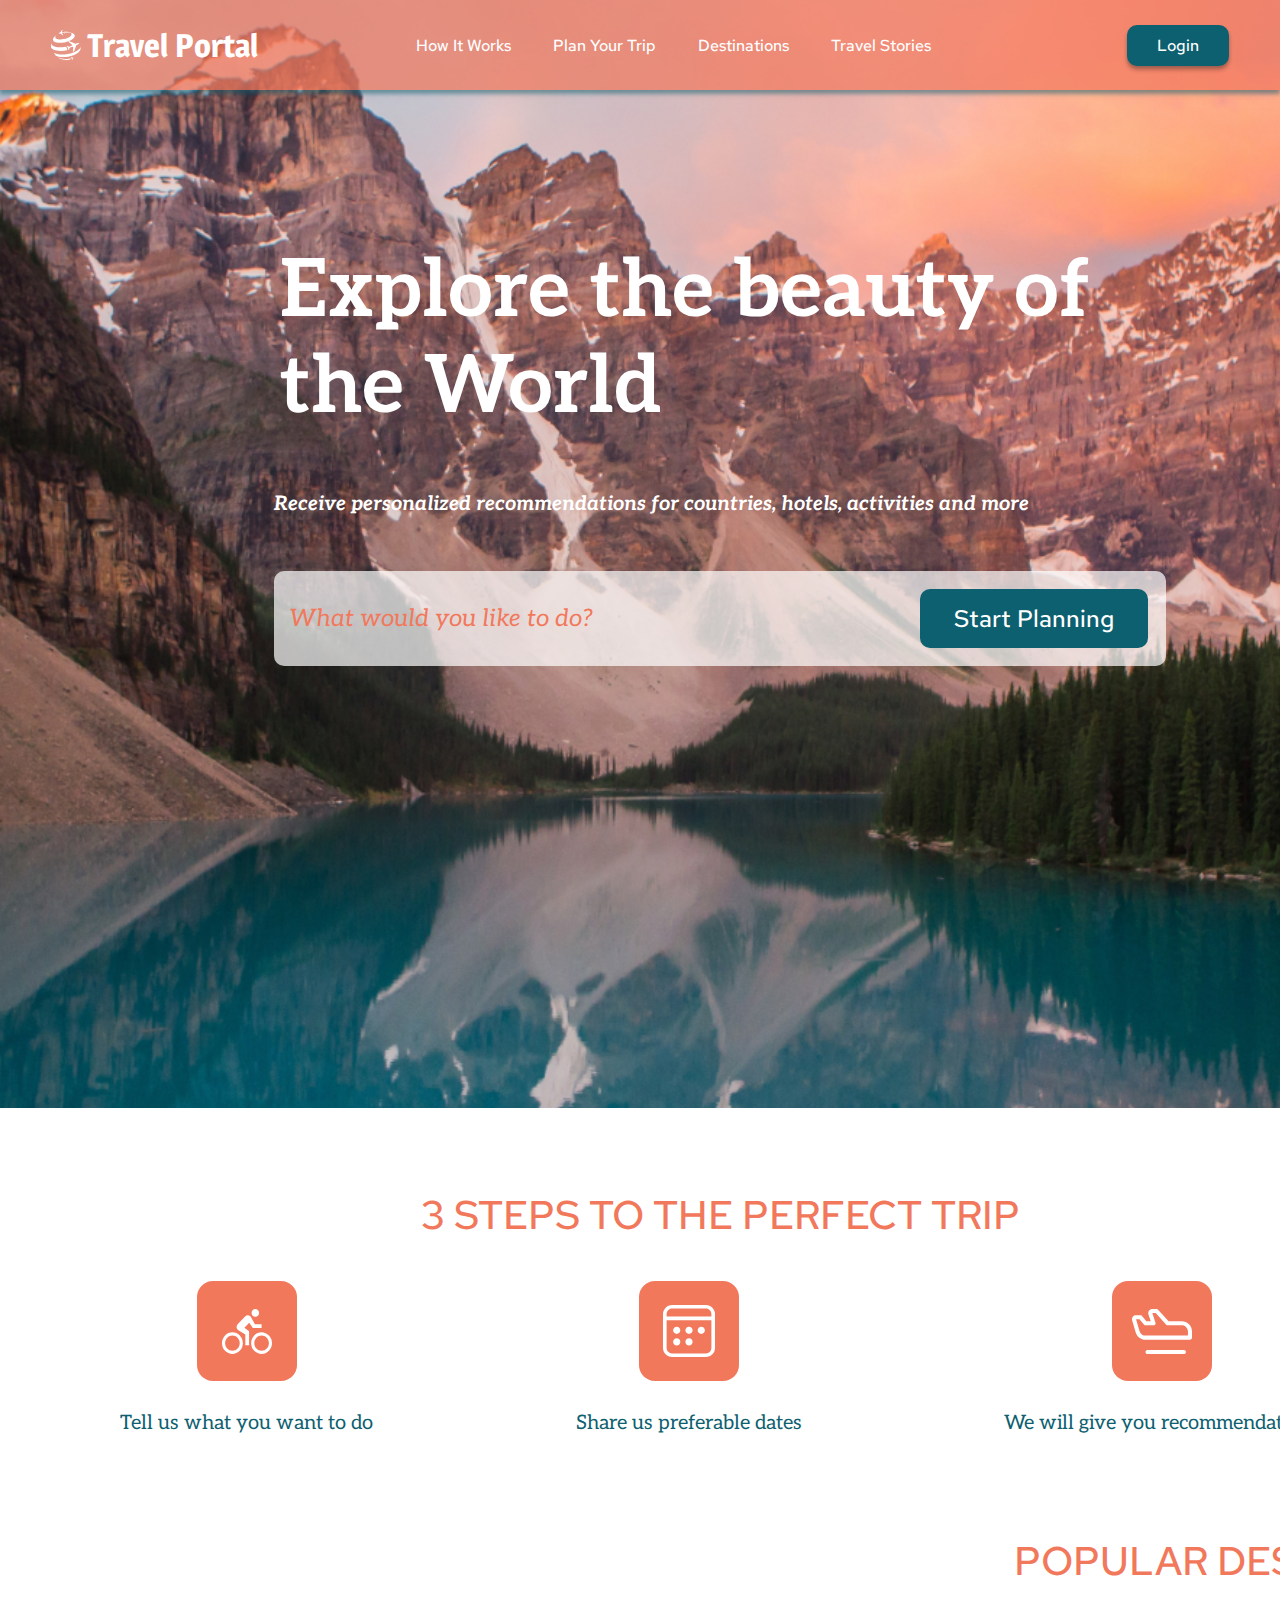
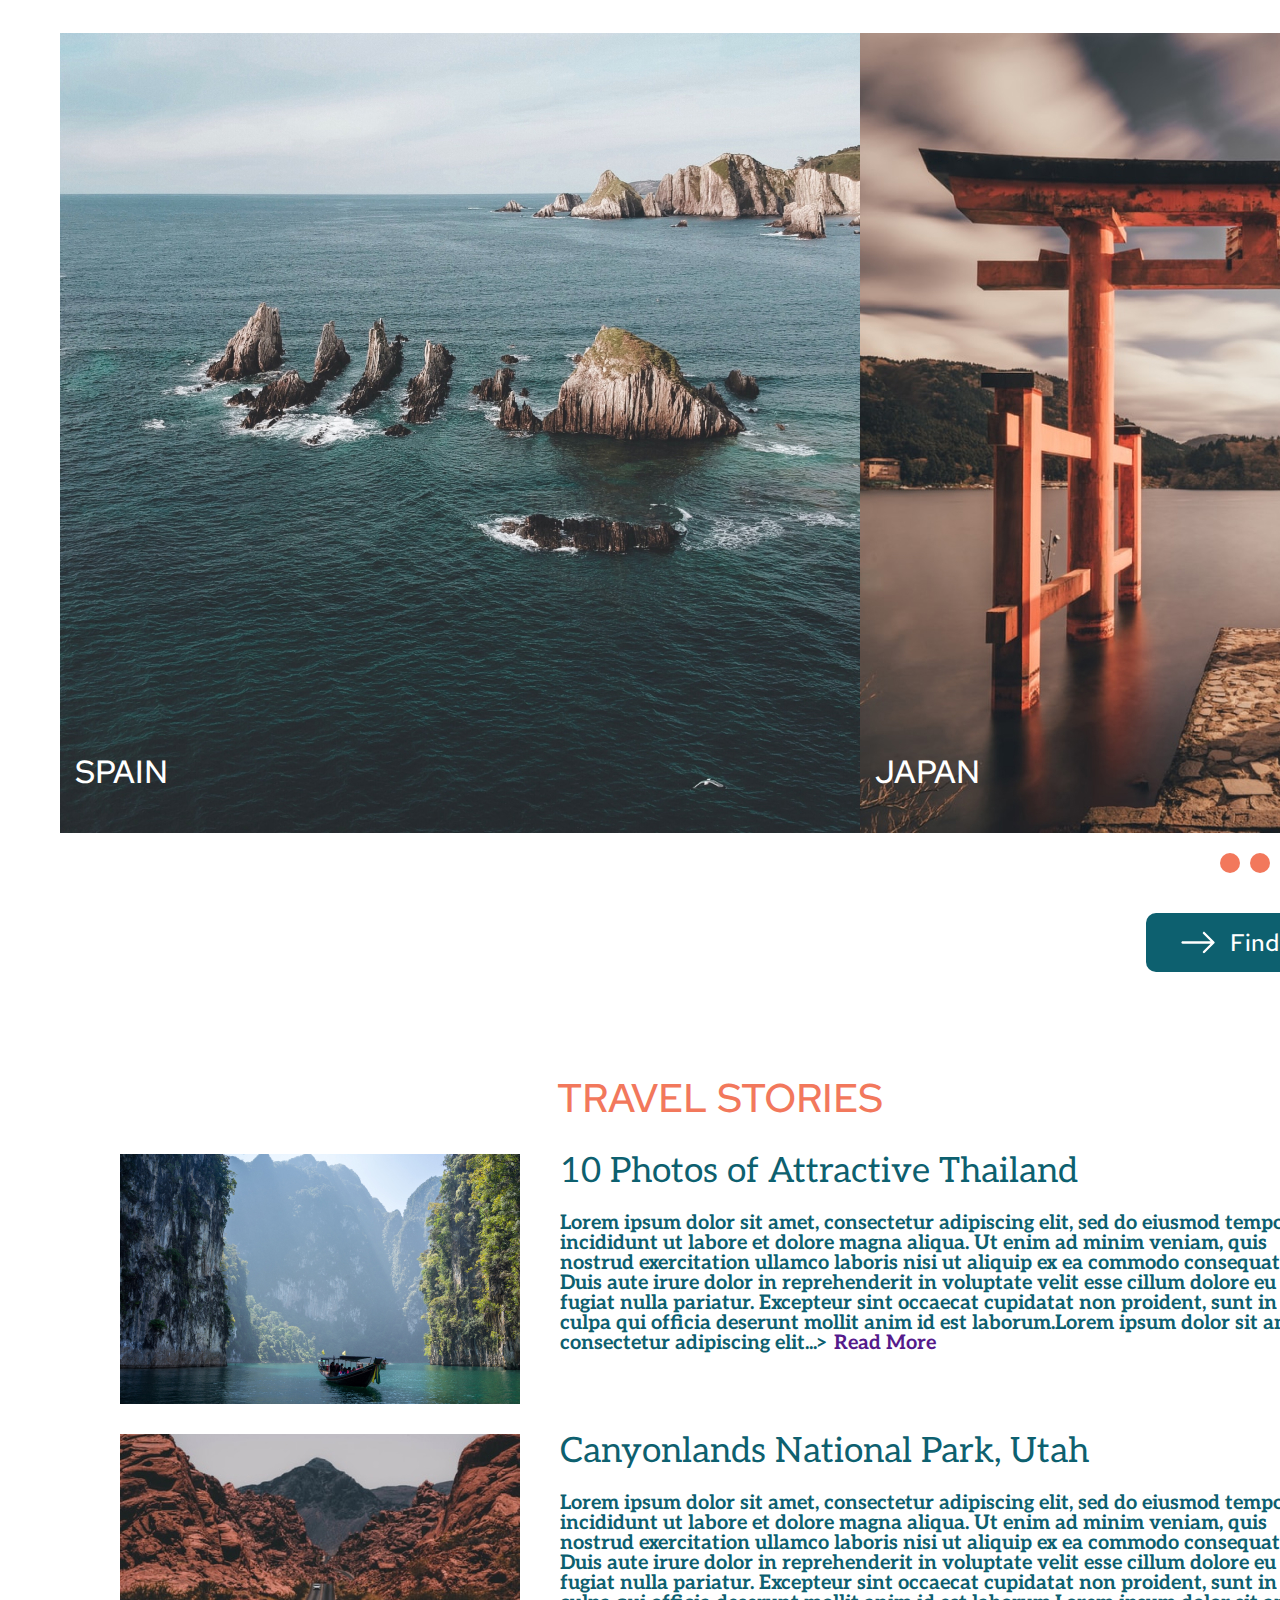
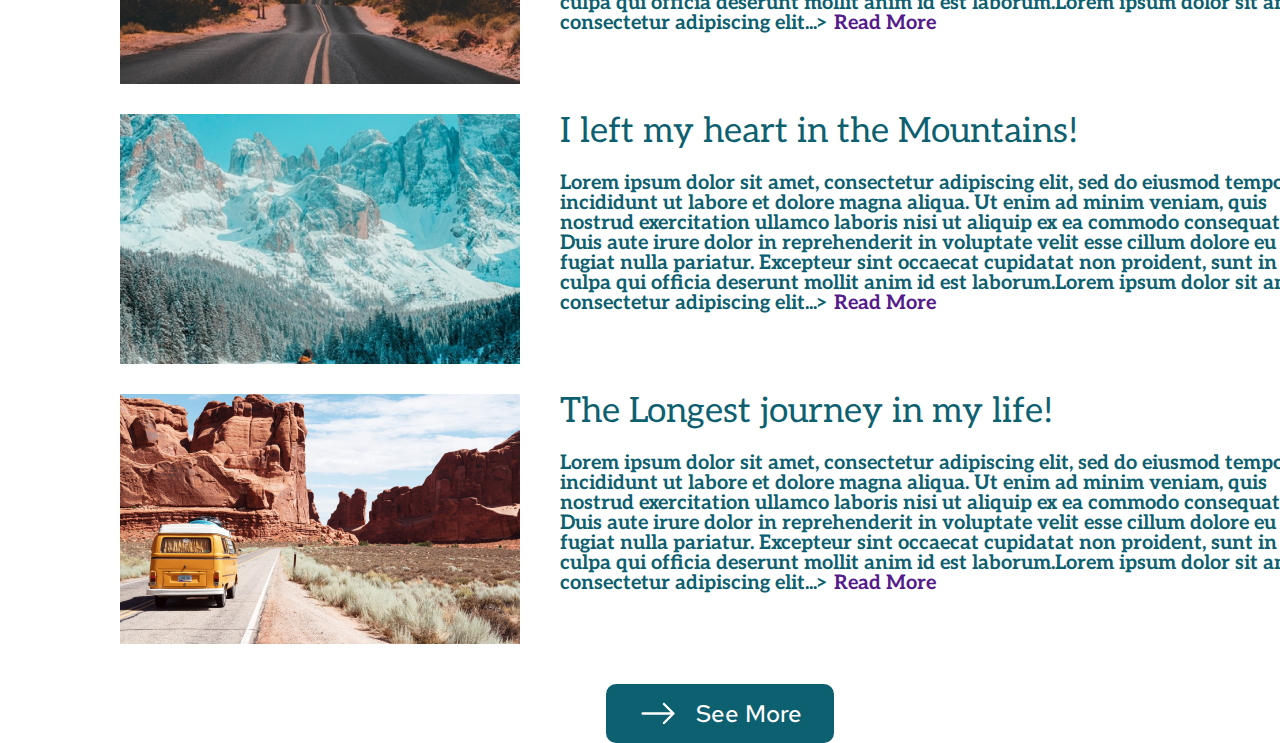
<file: travel/index.html>
<!DOCTYPE html>
<html lang="en">

<head>
    <meta charset="UTF-8">
    <meta http-equiv="X-UA-Compatible" content="IE=edge">
    <meta name="viewport" content="width=device-width, initial-scale=1.0">
    <link href="https://fonts.googleapis.com/css?family=Red+Hat+Text:regular,500&display=swap" rel="stylesheet" />
    <link href="https://fonts.googleapis.com/css?family=Aleo:regular,italic,700,700italic&display=swap"
        rel="stylesheet" />
    <link href="https://fonts.googleapis.com/css?family=Magra:regular,700&display=swap" rel="stylesheet" />
    <link rel="stylesheet" href="./style.css">
    <title>Travel</title>
</head>

<body>
    <div class="wrapper">
        <header class="header">
            <div class="header__main__container">
                <div class="header__container _container">
                    <img src="./assets/img/logo.svg" alt="Logo must be here (">
                    <h1>Travel Portal</h1>
                    <nav class="header__menu menu">
                        <ul class="menu__list">
                            <li class="menu__item">
                                <a href="" class="menu__link">How It Works</a>
                            </li>
                            <li class="menu__item">
                                <a href="" class="menu__link">Plan Your Trip</a>
                            </li>
                            <li class="menu__item">
                                <a href="" class="menu__link">Destinations</a>
                            </li>
                            <li class="menu__item">
                                <a href="" class="menu__link">Travel Stories</a>
                            </li>
                        </ul>
                    </nav>
                    <div class="header__login">
                        <a href="" class="login__link">Login</a>
                    </div>
                </div>
            </div>
        </header>
        <main class="main">
            <section preview>
                <div class="preview__container">
                    <div class="preview__container _container">
                        <div class="preview__container__content">
                            <h1 class="preview__title">Explore the beauty of the World</h1>
                            <div class="preview__text">
                                Receive personalized recommendations for countries, hotels, activities and more
                            </div>
                            <div class="preview__input">
                                <form action="#" class="preview__input__form">
                                    <input autocomplete="off" type="text" placeholder="What would you like to do?"
                                        class="preview__input__entry">
                                    <button type="submit" class="preview__search__button">Start Planning</button>
                                </form>
                            </div>
                        </div>
                    </div>
                    <div class="preview__image _ibg">
                        <img src="./assets/img/cover.jpg" alt="cover">
                    </div>
                </div>
            </section>
            <section steps>
                <div class="steps__container _container">
                    <div class="steps__title">
                        3 STEPS TO THE PERFECT TRIP
                    </div>
                    <div class="steps__container__button">
                        <div class="steps__button">
                            <div class="steps__icon">
                                <img src="./assets/img/bike.svg" alt="bike">
                            </div>
                            <div class="steps__text">
                                Tell us what you want to do
                            </div>
                        </div>
                        <div class="steps__button">
                            <div class="steps__icon">
                                <img src="./assets/img/calc.svg" alt="calc">
                            </div>
                            <div class="steps__text">
                                Share us preferable dates
                            </div>
                        </div>
                        <div class="steps__button">
                            <div class="steps__icon">
                                <img src="./assets/img/plane.svg" alt="plane">
                            </div>
                            <div class="steps__text">
                                We will give you recommendations
                            </div>
                        </div>
                    </div>
                </div>
            </section>
            <section destinations>
                <div class="destinations">
                    <div class="destinations__title">
                        POPULAR DESTINATIONS
                    </div>
                    <div class="destinations__scroll">
                        <div class="destinations__picture">
                            <div><img src="./assets/img/spain.jpg" alt="Spain"></div>
                            <div class="dextinations__picture__text">SPAIN</div>
                        </div>
                        <div class="destinations__picture">
                            <div><img src="./assets/img/japan.jpg" alt="Japan"></div>
                            <div class="dextinations__picture__text">JAPAN</div>
                        </div>
                        <div class="destinations__picture">
                            <div><img src="./assets/img/usa.jpg" alt="USA"></div>
                            <div class="dextinations__picture__text">USA</div>
                        </div>
                    </div>
                    <div class="destinations__choise">
                        <div class="scroll"></div>
                        <div class="scroll"></div>
                        <div class="scroll"></div>
                    </div>
                    <div class="arrow__button ">
                        <img src="./assets/img/bi_arrow-right.svg" alt="">
                        <button type="submit" class="buttom__find">Find More</button>
                    </div>
                </div>
            </section>
            <section stories>
                <div class="stories _container">
                    <div class="stories__title">TRAVEL STORIES</div>
                    <div class="stories__describe">
                        <div class="describe__block">
                            <div class="describe__photo">
                                <img src="./assets/img/boat.jpg" alt="boat">
                            </div>
                            <div class="describe__story">
                                <div class="describe__title">10 Photos of Attractive Thailand</div>
                                <div class="describe__text">Lorem ipsum dolor sit amet, consectetur adipiscing elit, sed
                                    do eiusmod tempor incididunt ut labore et dolore magna aliqua. Ut enim ad minim
                                    veniam, quis nostrud exercitation ullamco laboris nisi ut aliquip ex ea commodo
                                    consequat. Duis aute irure dolor in reprehenderit in voluptate velit esse cillum
                                    dolore eu fugiat nulla pariatur. Excepteur sint occaecat cupidatat non proident,
                                    sunt in culpa qui officia deserunt mollit anim id est laborum.Lorem ipsum dolor sit
                                    amet, consectetur adipiscing elit...> <a href="">Read More</a></div>
                            </div>
                        </div>
                    </div>
                    <div class="stories__describe">
                        <div class="describe__block">
                            <div class="describe__photo">
                                <img src="./assets/img/road.jpg" alt="road">
                            </div>
                            <div class="describe__story">
                                <div class="describe__title">Canyonlands National Park, Utah</div>
                                <div class="describe__text">Lorem ipsum dolor sit amet, consectetur adipiscing elit, sed
                                    do eiusmod tempor incididunt ut labore et dolore magna aliqua. Ut enim ad minim
                                    veniam, quis nostrud exercitation ullamco laboris nisi ut aliquip ex ea commodo
                                    consequat. Duis aute irure dolor in reprehenderit in voluptate velit esse cillum
                                    dolore eu fugiat nulla pariatur. Excepteur sint occaecat cupidatat non proident,
                                    sunt in culpa qui officia deserunt mollit anim id est laborum.Lorem ipsum dolor sit
                                    amet, consectetur adipiscing elit...> <a href="">Read More</a></div>
                            </div>
                        </div>
                    </div>
                    <div class="stories__describe">
                        <div class="describe__block">
                            <div class="describe__photo">
                                <img src="./assets/img/mountain.jpg" alt="mountain">
                            </div>
                            <div class="describe__story">
                                <div class="describe__title">I left my heart in the Mountains!</div>
                                <div class="describe__text">Lorem ipsum dolor sit amet, consectetur adipiscing elit, sed
                                    do eiusmod tempor incididunt ut labore et dolore magna aliqua. Ut enim ad minim
                                    veniam, quis nostrud exercitation ullamco laboris nisi ut aliquip ex ea commodo
                                    consequat. Duis aute irure dolor in reprehenderit in voluptate velit esse cillum
                                    dolore eu fugiat nulla pariatur. Excepteur sint occaecat cupidatat non proident,
                                    sunt in culpa qui officia deserunt mollit anim id est laborum.Lorem ipsum dolor sit
                                    amet, consectetur adipiscing elit...> <a href="">Read More</a></div>
                            </div>
                        </div>
                    </div>
                    <div class="stories__describe">
                        <div class="describe__block">
                            <div class="describe__photo">
                                <img src="./assets/img/car.jpg" alt="car">
                            </div>
                            <div class="describe__story">
                                <div class="describe__title">The Longest journey in my life!</div>
                                <div class="describe__text">Lorem ipsum dolor sit amet, consectetur adipiscing elit, sed
                                    do eiusmod tempor incididunt ut labore et dolore magna aliqua. Ut enim ad minim
                                    veniam, quis nostrud exercitation ullamco laboris nisi ut aliquip ex ea commodo
                                    consequat. Duis aute irure dolor in reprehenderit in voluptate velit esse cillum
                                    dolore eu fugiat nulla pariatur. Excepteur sint occaecat cupidatat non proident,
                                    sunt in culpa qui officia deserunt mollit anim id est laborum.Lorem ipsum dolor sit
                                    amet, consectetur adipiscing elit...> <a href="">Read More</a></div>
                            </div>
                        </div>
                    </div>
                    <div class="arrow__button ">
                        <img src="./assets/img/bi_arrow-right.svg" alt="">
                        <button type="submit" class="buttom__find">See More</button>
                    </div>
                </div>
            </section>

        </main>
        <footer class="footer">
            <!---<div class="footer__section">
                <div class="footer__rights">
                    All Rights Reserved &#169; Travel Portal
                </div>
                <div class="footer__social-media">
                    <img src="./assets/img/akar-icons_instagram-fill.svg" alt="Instagram">
                    <img src="./assets/img/akar-icons_video.svg" alt="YouTube">
                    <img src="./assets/img/akar-icons_twitter-fill.svg" alt="Twitter">
                </div>
            </div>-->
        </footer>
    </div>
</body>

</html>
</file>
<file: travel/style.css>
/*Обнуление*/
*{padding:0;margin:0;border:0;}
*,*:before,*:after{-moz-box-sizing:border-box;-webkit-box-sizing:border-box;box-sizing:border-box;}
:focus,:active{outline:none;}
a:focus,a:active{outline:none;}
nav,footer,header,aside{display:block;}
html,body{height:100%;width:100%;font-size:100%;line-height:1;font-size:14px;-ms-text-size-adjust:100%;-moz-text-size-adjust:100%;-webkit-text-size-adjust:100%;}
input,button,textarea{font-family:inherit;}
input::-ms-clear{display:none;}
button{cursor:pointer;}
button::-moz-focus-inner{padding:0;border:0;}
a,a:visited{text-decoration:none;}
a:hover{text-decoration:none;}
ul li{list-style:none;}
img{vertical-align:top;}
h1,h2,h3,h4,h5,h6{font-size:inherit;font-weight:inherit;}
/*--------------------*/

html,
body {
    height: 100%;
    line-height: 1;
    font-size: 20px;
    color: #0D606F;
    font-weight: 400;
    font-family: Aleo;
}

.wrapper {
    display: flex;
    flex-direction: column;
    min-height: 100%;
    min-width: 1440px;
    overflow: hidden;
}

/*технический класс*/
._container {
    display: flex;
    max-width: 1200px;
    padding: 0px 15px;
    margin: 0px auto;
    box-sizing: content-box;
}

._ibg {
    position: relative;
   }

._ibg img {
    position: absolute;
    width: 100%;
    height: 100%;
    top: 0;
    left: 0;
    object-fit: cover;
}

/*---ШАПКА------------------------------------------------------------*/
.header {
    position: absolute;
    width: 100%;
    left: 0;
    top: 0;
    z-index: 10;
    color: #FFFFFF;
}

.header__main__container {
    display: flex;
    background-color: rgba(242, 120, 92, 0.7);
    box-shadow: 0px 4px 4px rgba(13, 96, 111, 0.5);
    color: #FFFFFF;
    min-height: 90px;
    align-items: center;
}

.header__container {
    display: flex;
    align-items: center;
    color: #FFFFFF;
}

h1 {
    margin-left: 6px;
    font-family: Magra;
    font-weight: 700;
    font-size: 32px;
    line-height: 39px;
}

.header__menu {
    margin: 0px 0px 0px 158px;
}

.menu {
}

.menu__list {
    display: flex;
}

.menu__item {
    font-family: 'Red Hat Text';
    font-weight: 500;
    color: #FFFFFF;
    font-size: 16px;
    line-height: 21px;
}

.menu__item:not(:last-child) {
    margin: 0px 42px 0px 0px;
}

.menu__link {
    color: inherit;
}

.header__login {
    margin: 0px 0px 0px 196px;
    background-color: #0D606F;
    padding: 10px 30px;
    background: #0D606F;
    box-shadow: 0px 4px 4px rgba(0, 0, 0, 0.25), 0px 2px 3px rgba(13, 96, 111, 0.16);
    border-radius: 10px;    
}

.login__link {
    color: #FFFFFF;
    font-family: "Red Hat Text";
    font-size: 16px;
    font-weight: 500;
    line-height: 21px;
    text-align: center;
    justify-content: center;
}
/*---MAIN.PREVIEW------------------------------------------------------------*/

.main {
   flex: 1 1 auto; 
}

.preview {
    
}

.preview__container {
    display: flex;
    flex-direction: column;
    position: relative;
    z-index: 2;
    padding: 122px 0px 221px 0px;
}

.preview__container__content {
    display: flex;
    flex-direction: column;
    max-width: 892px;
    min-height: 422px;
    justify-content: space-between;
    }

    .preview__title {
    font-family: Aleo;
    font-size: 80px;
    font-weight: bold;
    color: #FFFFFF;
    line-height: 96px;
}

.preview__text {
    font-family: Aleo;
    font-size: 20px;
    line-height: 24px;
    font-weight: 700;
    font-style: italic;
    color: #FFFFFF;
}

.preview__input {
    display: flex;
    align-items: center;
    /*justify-content: space-between;*/
    height: 95px;
    width: 892px;
    border-radius: 10px;
    background-color: rgba(255, 255, 255, 0.7); 
}

.preview__input__entry {
}

.preview__image {
    position: absolute;
    width: 100%;
    height: 100%;
    top: 0;
    left: 0;
}

.preview__input {
}
.preview__input__form {
    display: flex;
    justify-content: space-between;
    min-width: 892px;
    }
.preview__input__entry {
    margin-left: 15px;
    min-width: 560px;
    font-family: Aleo;
    color: #F2785C;
    font-style: italic;
    font-size: 24px;
    background: none;
}

input::-webkit-input-placeholder { 
    color: #F2785C; 
}
input::-moz-placeholder {
    color: #F2785C;
}

.preview__input__entry:focus{
    font-family: Aleo;
    color: #0D606F;
    }

.preview__search__button {
    min-height: 59px;
    min-width: 228px;
    background-color: #0D606F;
    margin: 0px 18px 0px 0px;
    color: #FFFFFF;
    font-family: "Red Hat Text";
    font-weight: 500;
    font-size: 24px;
    line-height: 32px;
    border-radius: 10px;
}

/*---MAIN. STEPS------------------------------------------------------------*/
.steps__container {
    display: flex;
    flex-direction: column;
    margin-top: 80px;
}

.steps__title {
    text-align: center;
    font-family: "Red Hat Text";
    font-weight: 500;
    font-size: 40px;
    line-height: 53px;
    color: #F2785C;    
}

.steps__container__button {
    display: flex;
    margin-top: 40px;
    justify-content: space-between;
    text-align: center;
}

.steps__button {
}

.steps__icon {
}

.steps__text {
    margin-top: 30px;
    font-family: Aleo;
    font-size: 20px;
    line-height: 24px;;
}

/*---MAIN. DESTINATIONS------------------------------------------------------------*/

.destinations {
    display: flex;
    flex-direction: column;
    position: relative;
    margin-top: 97px;
    height: 1042px;
    width: 2520px;
    justify-content: center;
    align-items: center;
    /*box-sizing: content-box;

    /*
    padding: 0px 15px;
    margin: 0px auto;
    box-sizing: content-box;*/
}

.destinations__title {
    color: #F2785C;
    font-family: "Red Hat Text";
    font-weight: 500;
    font-size: 40px;
    line-height: 53px;
}

.destinations__scroll {
    display: flex;
    margin-top: 46px;
}

.destinations__picture {
    /*display: flex;*/
   /* width: 1440px;
    /*overflow: hidden;*/
}

.dextinations__picture__text {
    font-family: "Red Hat Text";
    font-weight: 500;
    font-size: 32px;
    line-height: 42px;
    color: #FFFFFF;
    margin-top: -82px;
    margin-left: 15px;
}

.destinations__choise {
    display: flex;
    justify-content: space-between;
    align-items: center;
    margin: 60px 60px 0px 60px;
    min-width: 80px;
    min-height: 20px;
}

.scroll {
    height: 20px;
    width: 20px;
    background: #F2785C;
    border-radius: 50%;
}

.arrow__button {
    display: flex;
    margin-top: 40px;
    height: 59px;
    width: 228px;
    justify-content: space-between;
    background-color: #0D606F;
    padding: 10px 32px;
    border-radius: 10px;
}

.buttom__find {
    background: none;
    font-family: "Red Hat Text";
    font-weight: 500;
    font-size: 24px;
    line-height: 32pxs;
    color: #FFFFFF;
}

/*---MAIN. STORIES------------------------------------------------------------*/

.stories {
    display: flex;
    flex-direction: column;
    justify-content: center;
    align-items: center;
    margin-top: 97px;
}

.stories__title {
    color: #F2785C;
    font-family: "Red Hat Text";
    font-weight: 500;
    font-size: 40px;
    line-height: 53px;
}

.stories__describe {
    display: flex;
    flex-direction: column;
}

.describe__block {
    display: flex;
    flex-direction: row;
    margin-top: 30px;
}

.describe__photo {
    border-radius: 16px;
}

.describe__story {
    margin-left: 40px;
}

.describe__title {
    margin-bottom: 24px;
    font-family: Aleo;
    font-weight: 400;
    font-size: 35px;
}

.describe__text {
    width: 760px;
    font-family: Aleo;
    font-weight: 700;
    font-size: 20px;
}

/*---ПОДВАЛ------------------------------------------------------------*/

.footer {
    
}
.footer__section {
    display: flex;
    text-align: center;
}
.footer__rights {
}
.footer__social-media {
</file>
